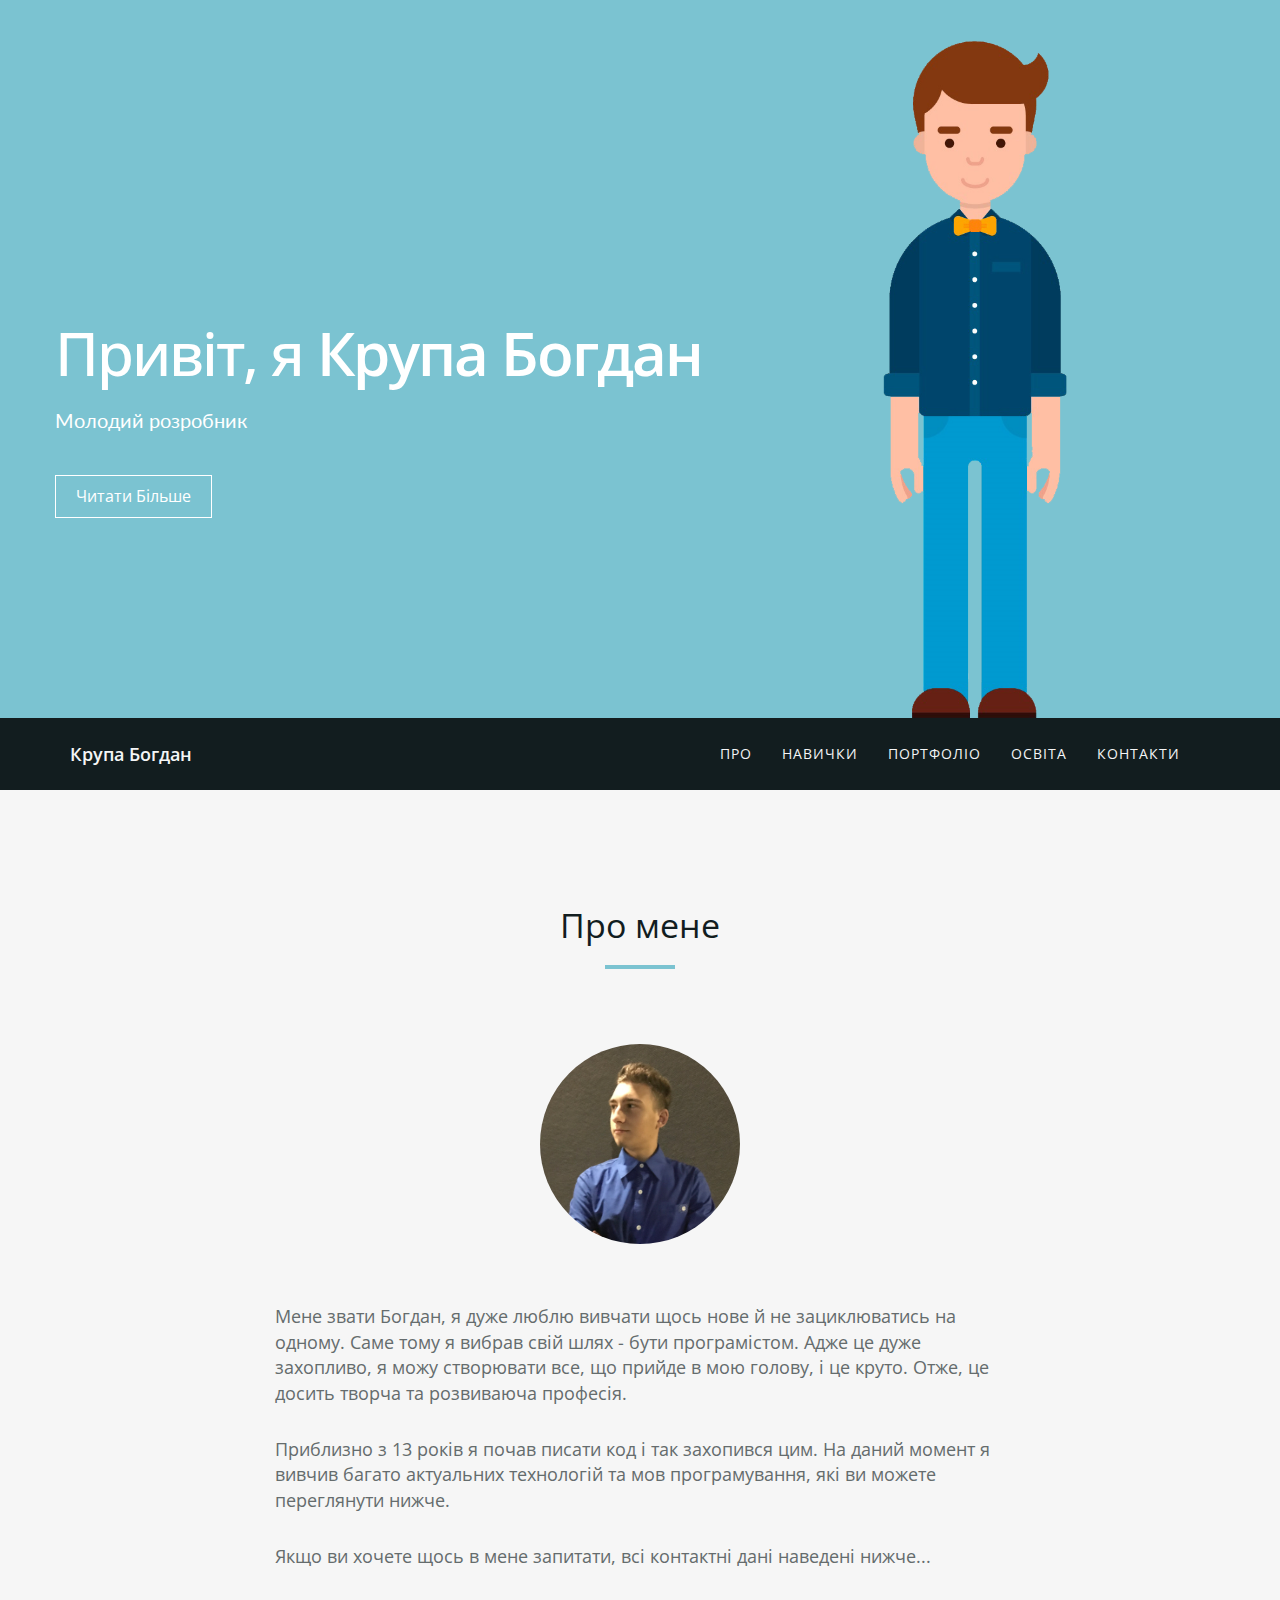
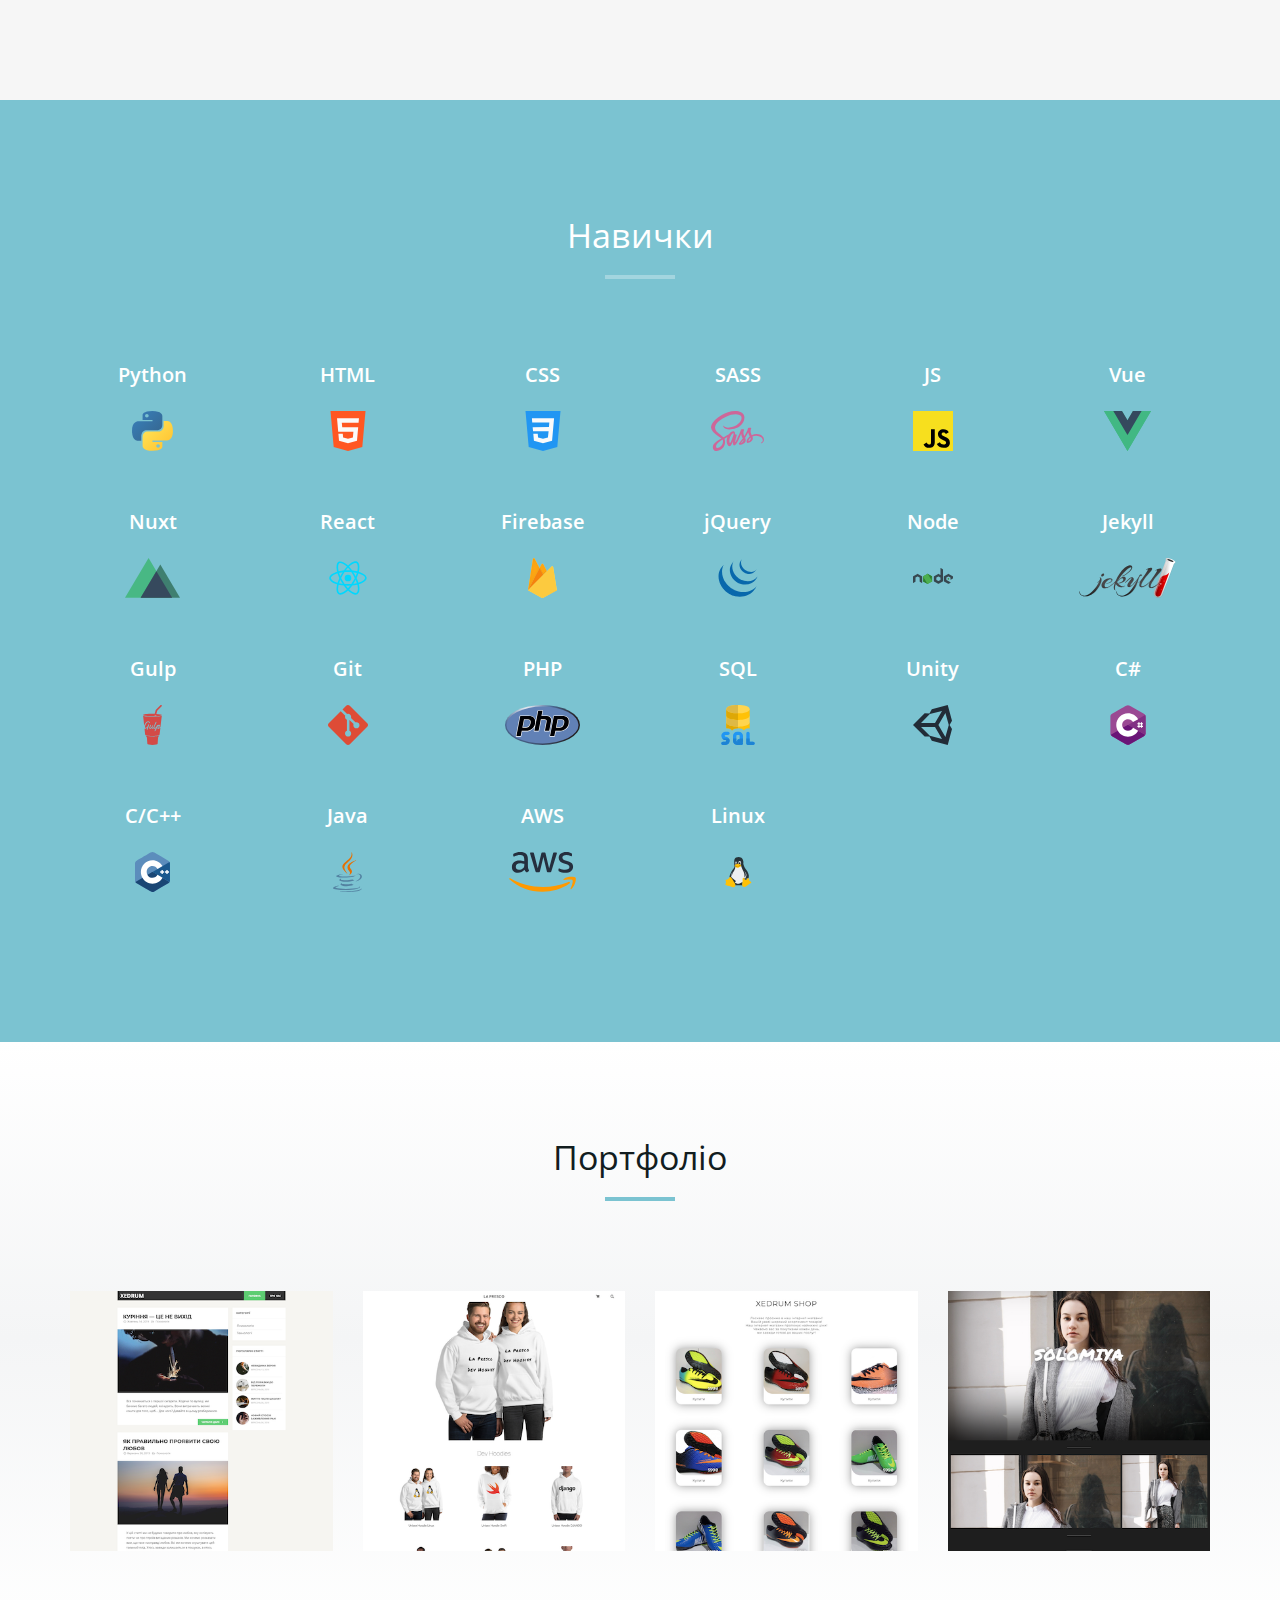
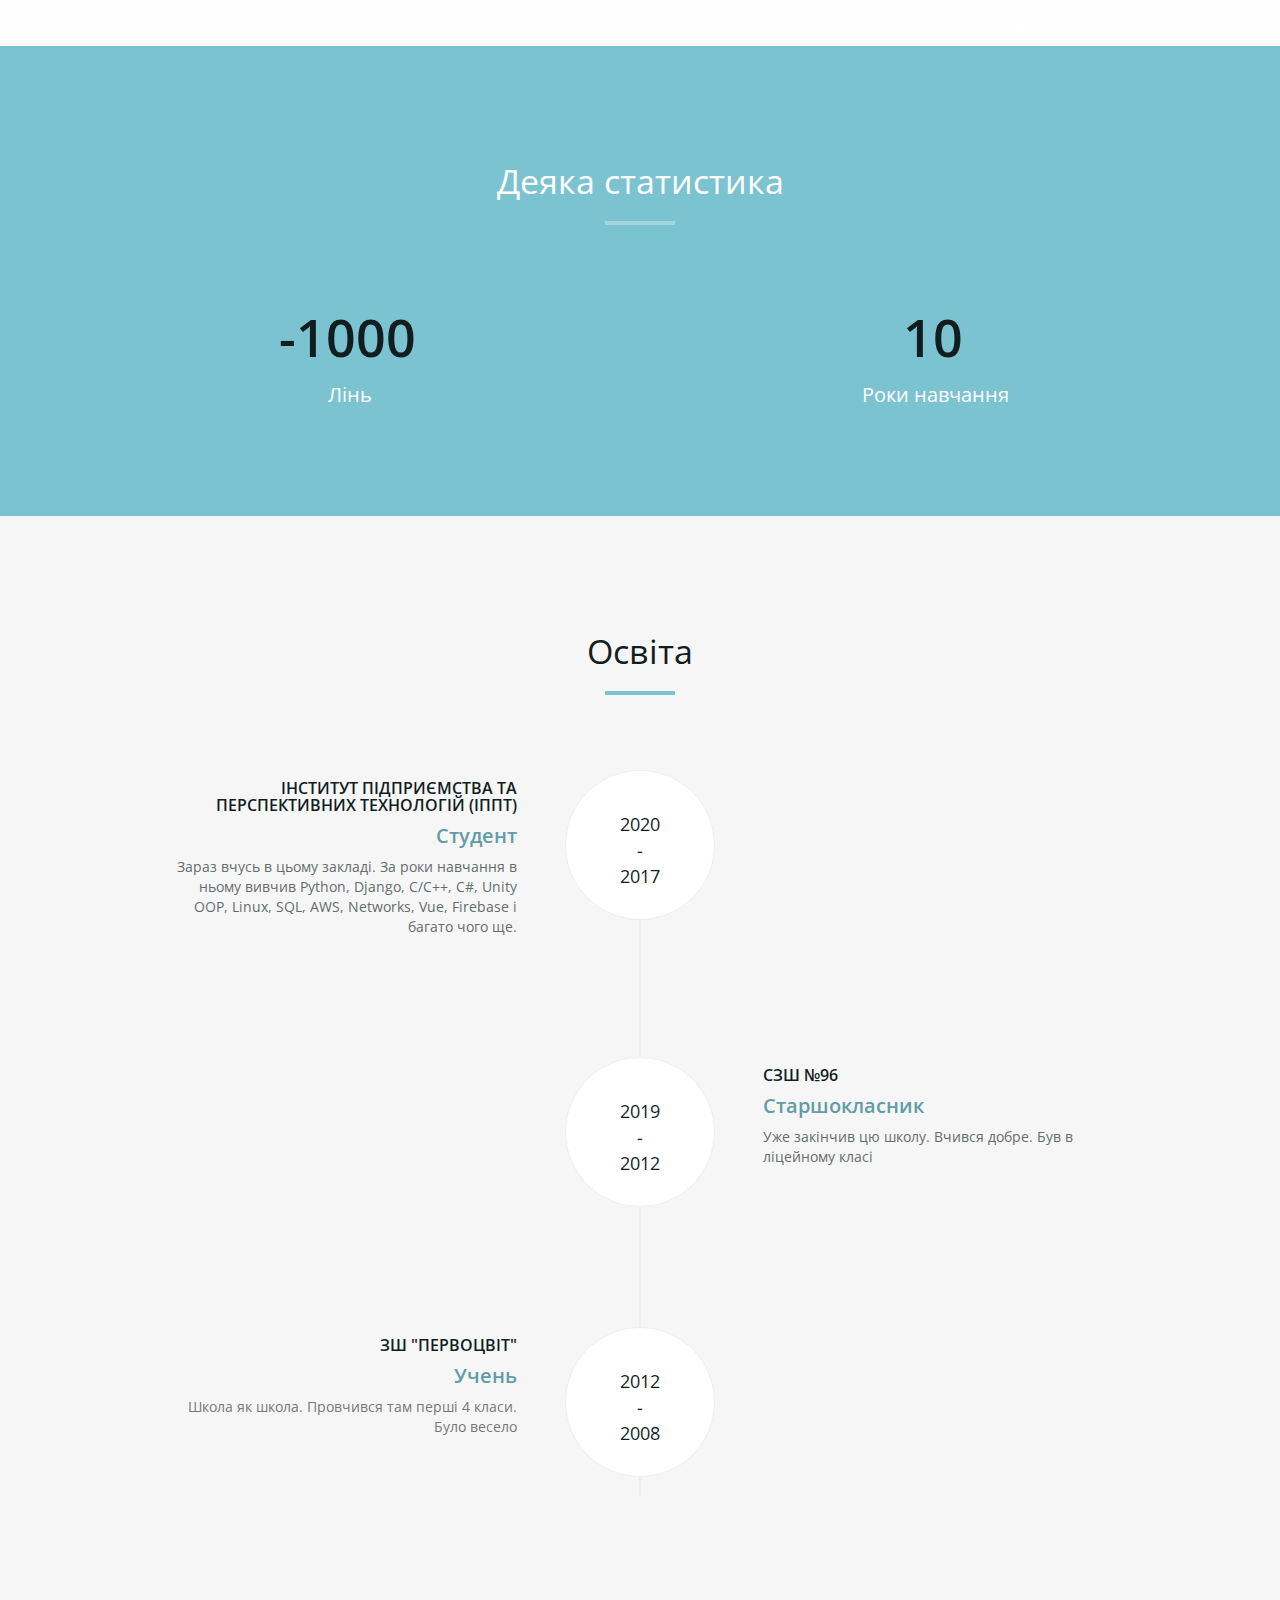
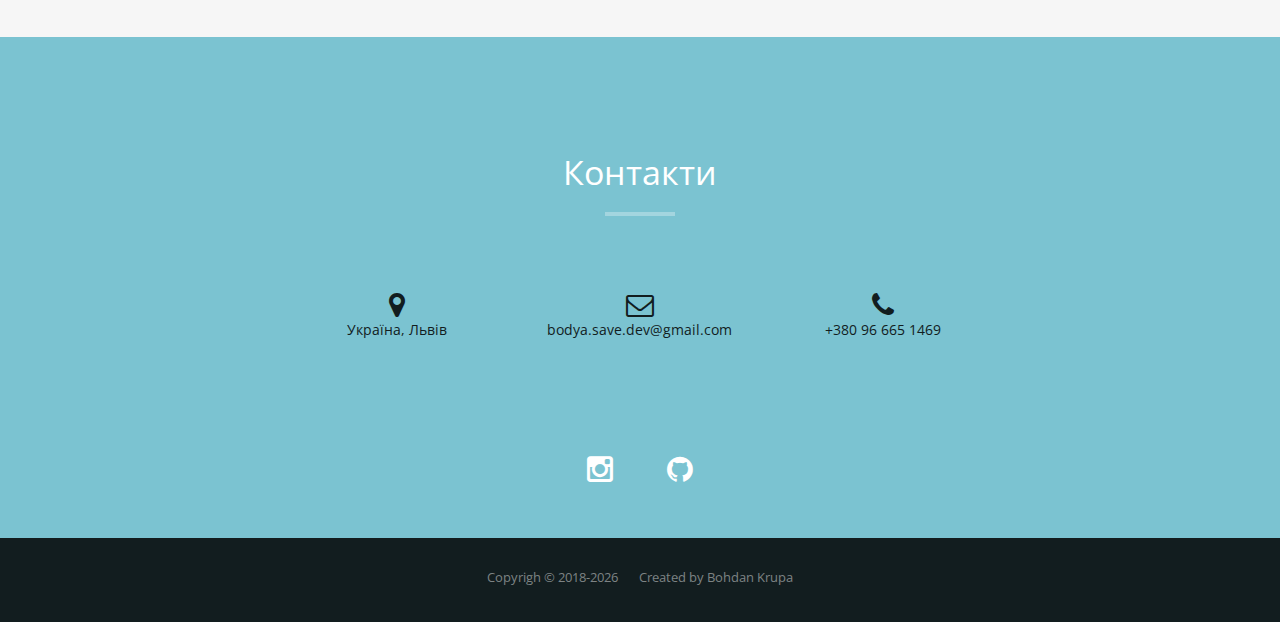
<file: index.html>
<!DOCTYPE html>
<html lang="ua">
<head>
<meta charset="utf-8">
<meta name="viewport" content="width=device-width, initial-scale=1, user-scalable=no">
<title>Крупа Богдан - Молодий розробник</title>
<meta name="description" content="Мене звати Богдан, я дуже люблю вивчати щось нове й не зациклюватись на одному. Саме тому я вибрав свій шлях - бути програмістом. Адже це дуже захопливо, я можу створити усе, що прийде в мою голову, і це круто. Отже це досить творча та розвиваюча професія.">
<meta name="author" content="Крупа Богдан">

<link rel="shortcut icon" href="/favicon.ico" type="image/x-icon">
<link rel="apple-touch-icon" sizes="180x180" href="/apple-touch-icon.png">

<meta name="theme-color" content="#7BC3D1" />
<meta name="msapplication-navbutton-color" content="#7BC3D1" />
<meta name="apple-mobile-web-app-status-bar-style" content="#7BC3D1" />

<!-- Bootstrap -->
<link rel="stylesheet" href="/assets/css/bootstrap.min.css">
<link rel="stylesheet" href="/assets/fonts/font-awesome/css/font-awesome.min.css">

<!-- Stylesheet -->
<link rel="stylesheet" href="/assets/css/style.css">
<link href='https://fonts.googleapis.com/css?family=Lato:400,700,900,300' rel='stylesheet' type='text/css'>
<link href='https://fonts.googleapis.com/css?family=Open+Sans:400,700,800,600,300' rel='stylesheet' type='text/css'>

<!-- Global site tag (gtag.js) - Google Analytics -->
<script async src="https://www.googletagmanager.com/gtag/js?id=UA-122318576-1"></script>
<script>
  window.dataLayer = window.dataLayer || [];
  function gtag(){dataLayer.push(arguments);}
  gtag('js', new Date());

  gtag('config', 'UA-122318576-1');
</script>
</head>
<body id="page-top" data-spy="scroll" data-target=".navbar-fixed-top">

<!-- Header -->
<header id="header">
  <div class="intro">
    <div class="container">
      <div class="row">
        <div class="intro-text">
          <h1>Привіт, я <span class="name">Крупа Богдан</span></h1>
          <p>Молодий розробник</p>
          <a href="#about" class="btn btn-default btn-lg page-scroll">Читати Більше</a>
        </div>
      </div>
    </div>
  </div>
</header>

<!-- Navigation -->
<div id="nav">
  <nav class="navbar navbar-custom">
    <div class="container">
      <div class="navbar-header">
        <button type="button" class="navbar-toggle" data-toggle="collapse" data-target=".navbar-main-collapse">
          <i class="fa fa-bars"></i>
        </button>
        <a class="navbar-brand page-scroll" href="#page-top">Крупа Богдан</a>
      </div>
      
      <!-- Collect the nav links, forms, and other content for toggling -->
      <div class="collapse navbar-collapse navbar-right navbar-main-collapse">
        <ul class="nav navbar-nav">
          <!-- Hidden li included to remove active class from about link when scrolled up past about section -->
          <li class="hidden"><a href="#page-top"></a></li>
          <li><a class="page-scroll" href="#about">Про</a></li>
          <li><a class="page-scroll" href="#skills">Навички</a></li>
          <li><a class="page-scroll" href="#portfolio">Портфоліо</a></li>
          <li><a class="page-scroll" href="#resume">Освіта</a></li>
          <li><a class="page-scroll" href="#contact">Контакти</a></li>
        </ul>
      </div>
    </div>
  </nav>
</div>

<!-- About Section -->
<div id="about">
  <div class="container">
    <div class="section-title text-center center">
      <h2>Про мене</h2>
      <hr>
    </div>
    <div class="row">
      <div class="col-md-12 text-center">
        <img src="/assets/img/about.jpg" class="img-responsive">
      </div>
      <div class="col-md-8 col-md-offset-2">
        <div class="about-text">
          <p>Мене звати Богдан, я дуже люблю вивчати щось нове й не зациклюватись на одному. Саме тому я вибрав свій шлях - бути програмістом. Адже це дуже захопливо, я можу створювати все, що прийде в мою голову, і це круто. Отже, це досить творча та розвиваюча професія.</p>
          <p>Приблизно з 13 років я почав писати код і так захопився цим. На даний момент я вивчив багато актуальних технологій та мов програмування, які ви можете переглянути нижче.</p>
          <p>Якщо ви хочете щось в мене запитати, всі контактні дані наведені нижче...</p>
        </div>
      </div>
    </div>
  </div>
</div>

<!-- Skills Section -->
<div id="skills" class="text-center">
  <div class="container">
    <div class="section-title center">
      <h2>Навички</h2>
      <hr />
    </div>
    <div class="row">
      <div v-for="skill in skills" class="col-md-2 col-sm-3 col-xs-6 skill">
        <h4>Python</h4>
        <img src="/assets/img/icons/python.svg" alt="Python">
      </div>

      <div v-for="skill in skills" class="col-md-2 col-sm-3 col-xs-6 skill">
        <h4>HTML</h4>
        <img src="/assets/img/icons/html.svg" alt="HTML">
      </div>

      <div v-for="skill in skills" class="col-md-2 col-sm-3 col-xs-6 skill">
        <h4>CSS</h4>
        <img src="/assets/img/icons/css.svg" alt="CSS">
      </div>

      <div v-for="skill in skills" class="col-md-2 col-sm-3 col-xs-6 skill">
        <h4>SASS</h4>
        <img src="/assets/img/icons/sass.svg" alt="SASS">
      </div>

      <div v-for="skill in skills" class="col-md-2 col-sm-3 col-xs-6 skill">
        <h4>JS</h4>
        <img src="/assets/img/icons/javascript.svg" alt="JavaScript">
      </div>

      <div v-for="skill in skills" class="col-md-2 col-sm-3 col-xs-6 skill">
        <h4>Vue</h4>
        <img src="/assets/img/icons/vue.svg" alt="Vue">
      </div>

      <div v-for="skill in skills" class="col-md-2 col-sm-3 col-xs-6 skill">
        <h4>Nuxt</h4>
        <img src="/assets/img/icons/nuxt.svg" alt="Nuxt">
      </div>

      <div v-for="skill in skills" class="col-md-2 col-sm-3 col-xs-6 skill">
        <h4>React</h4>
        <img src="/assets/img/icons/react.svg" alt="React">
      </div>

      <div v-for="skill in skills" class="col-md-2 col-sm-3 col-xs-6 skill">
        <h4>Firebase</h4>
        <img src="/assets/img/icons/firebase.svg" alt="Firebase">
      </div>

      <div v-for="skill in skills" class="col-md-2 col-sm-3 col-xs-6 skill">
        <h4>jQuery</h4>
        <img src="/assets/img/icons/jquery.svg" alt="jQuery">
      </div>

      <div v-for="skill in skills" class="col-md-2 col-sm-3 col-xs-6 skill">
        <h4>Node</h4>
        <img src="/assets/img/icons/node.svg" alt="Node">
      </div>

      <div v-for="skill in skills" class="col-md-2 col-sm-3 col-xs-6 skill">
        <h4>Jekyll</h4>
        <img src="/assets/img/icons/jekyll.svg" alt="Jekyll">
      </div>

      <div v-for="skill in skills" class="col-md-2 col-sm-3 col-xs-6 skill">
        <h4>Gulp</h4>
        <img src="/assets/img/icons/gulp.svg" alt="Gulp">
      </div>

      <div v-for="skill in skills" class="col-md-2 col-sm-3 col-xs-6 skill">
        <h4>Git</h4>
        <img src="/assets/img/icons/git.svg" alt="Git">
      </div>

      <div v-for="skill in skills" class="col-md-2 col-sm-3 col-xs-6 skill">
        <h4>PHP</h4>
        <img src="/assets/img/icons/php.svg" alt="PHP">
      </div>

      <div v-for="skill in skills" class="col-md-2 col-sm-3 col-xs-6 skill">
        <h4>SQL</h4>
        <img src="/assets/img/icons/sql.svg" alt="SQL">
      </div>

      <div v-for="skill in skills" class="col-md-2 col-sm-3 col-xs-6 skill">
        <h4>Unity</h4>
        <img src="/assets/img/icons/unity.svg" alt="Unity">
      </div>

      <div v-for="skill in skills" class="col-md-2 col-sm-3 col-xs-6 skill">
        <h4>C#</h4>
        <img src="/assets/img/icons/cs.svg" alt="C#">
      </div>

      <div v-for="skill in skills" class="col-md-2 col-sm-3 col-xs-6 skill">
        <h4>C/C++</h4>
        <img src="/assets/img/icons/c++.svg" alt="C/C++">
      </div>

      <div v-for="skill in skills" class="col-md-2 col-sm-3 col-xs-6 skill">
        <h4>Java</h4>
        <img src="/assets/img/icons/java.svg" alt="Java">
      </div>

      <div v-for="skill in skills" class="col-md-2 col-sm-3 col-xs-6 skill">
        <h4>AWS</h4>
        <img src="/assets/img/icons/aws.svg" alt="AWS">
      </div>

      <div v-for="skill in skills" class="col-md-2 col-sm-3 col-xs-6 skill">
        <h4>Linux</h4>
        <img src="/assets/img/icons/linux.svg" alt="Linux">
      </div>
    </div>
  </div>
</div>

<!-- Portfolio Section -->
<div id="portfolio">
  <div class="container">
    <div class="section-title text-center center">
      <h2>Портфоліо</h2>
      <hr>
    </div>
    <div class="row">
      <div class="portfolio-items">
        <a href="//xedrum.com">
          <div class="col-sm-6 col-md-3 col-lg-3">
            <div class="portfolio-item">
              <div class="hover-bg">
                <div class="hover-text">
                  <h4>Xedrum</h4>
                  <small>Web Development</small>
                </div>
                <img src="/assets/img/portfolio/xedrum.png" class="img-responsive" alt="Xedrum">
              </div>
            </div>
          </div>
        </a>

        <a href="//lapresco.com">
          <div class="col-sm-6 col-md-3 col-lg-3">
            <div class="portfolio-item">
              <div class="hover-bg">
                <div class="hover-text">
                  <h4>La Presco</h4>
                  <small>Web Development</small>
                </div>
                <img src="/assets/img/portfolio/lapresco.png" class="img-responsive" alt="La Presco">
              </div>
            </div>
          </div>
        </a>

        <a href="//bohdan-krupa.github.io/xedrum-shop">
          <div class="col-sm-6 col-md-3 col-lg-3">
            <div class="portfolio-item">
              <div class="hover-bg">
                <div class="hover-text">
                  <h4>Xedrum Shop</h4>
                  <small>Web Development</small>
                </div>
                <img src="/assets/img/portfolio/xedrum-shop.png" class="img-responsive" alt="Xedrum Shop">
              </div>
            </div>
          </div>
        </a>

        <a href="//solomiyamarkiv.github.io">
          <div class="col-sm-6 col-md-3 col-lg-3">
            <div class="portfolio-item">
              <div class="hover-bg">
                <div class="hover-text">
                  <h4>Photo Lib</h4>
                  <small>Web Development</small>
                </div>
                <img src="/assets/img/portfolio/photo-lib.png" class="img-responsive" alt="Photo Lib">
              </div>
            </div>
          </div>
        </a>
      </div>
    </div>
  </div>
</div>

<!-- Achievements Section -->
<div id="achievements" class="text-center">
  <div class="container">
    <div class="section-title center">
      <h2>Деяка статистика</h2>
      <hr>
    </div>
    <div class="row">
      <div class="col-md-6 col-sm-6 wow fadeInDown" data-wow-delay="300ms">
        <div class="achievement-box">
          <span class="count">-1000</span>
          <h4>Лінь</h4>
        </div>
      </div>

      <div class="col-md-6 col-sm-6 wow fadeInDown" data-wow-delay="300ms">
        <div class="achievement-box">
          <span class="count" id="years-of-studing"></span>
          <h4>Роки навчання</h4>
        </div>
      </div>
    </div>
  </div>
</div>

<!-- Resume Section -->
<div id="resume" class="text-center">
  <div class="container">
    <div class="section-title center">
      <h2>Освіта</h2>
      <hr>
    </div>
    <div class="row">
      <div class="col-lg-12">
        <ul class="timeline">
          
          <!-- Education Section-->
          <li>
            <div class="timeline-image">
              <h4>2020<br />-<br />2017</h4>
            </div>
            <div class="timeline-panel">
              <div class="timeline-heading">
                <h4>Інститут підприємства та перспективних технологій (ІППТ)</h4>
                <h4 class="subheading">Студент</h4>
              </div>
              <div class="timeline-body">
                <p>Зараз вчусь в цьому закладі. За роки навчання в ньому вивчив Python, Django, С/С++, C#, Unity OOP, Linux, SQL, AWS, Networks, Vue, Firebase і багато чого ще.</p>
              </div>
            </div>
          </li>
          <li class="timeline-inverted">
            <div class="timeline-image">
              <h4>2019<br />-<br />2012</h4>
            </div>
            <div class="timeline-panel">
              <div class="timeline-heading">
                <h4>СЗШ №96</h4>
                <h4 class="subheading">Старшокласник</h4>
              </div>
              <div class="timeline-body">
                <p>Уже закінчив цю школу. Вчився добре. Був в ліцейному класі</p>
              </div>
            </div>
          </li>
          <li>
            <div class="timeline-image">
              <h4>2012<br />-<br />2008</h4>
            </div>
            <div class="timeline-panel">
              <div class="timeline-heading">
                <h4>ЗШ "Первоцвіт"</h4>
                <h4 class="subheading">Учень</h4>
              </div>
              <div class="timeline-body">
                <p class="text-muted">Школа як школа. Провчився там перші 4 класи. Було весело</p>
              </div>
            </div>
          </li>
        </ul>
      </div>
    </div>
  </div>
</div>

<!-- Contact Section -->
<div id="contact" class="text-center">
  <div class="container">
    <div class="section-title center">
      <h2>Контакти</h2>
      <hr>
    </div>
    <div class="col-md-8 col-md-offset-2">
      <div class="col-md-4">
        <i class="fa fa-map-marker fa-2x"></i>
        <p>Україна, Львів</p>
        <br/ ><br/ >
      </div>
      <div class="col-md-4">
        <i class="fa fa-envelope-o fa-2x"></i>
        <p>bodya.save.dev@gmail.com</p>
        <br/ ><br/ >
      </div>
      <div class="col-md-4">
        <i class="fa fa-phone fa-2x"></i>
        <p>+380 96 665 1469</p>
        <br/ ><br/ >
      </div>
      <div class="clearfix"></div>
    </div>

    <div class="scrollbar" id="style-1">
            <div class="force-overflow"></div>
        </div> 

    <div class="col-md-8 col-md-offset-2">
      <div class="social">
        <ul>
          <li><a href="https://www.instagram.com/bodya_save_dev" target="_blank"><i class="fa fa-instagram"></i></a></li>
          <li><a href="https://github.com/bohdan-krupa" target="_blank"><i class="fa fa-github"></i></a></li>
        </ul>
      </div>
    </div>
  </div>
</div>
<div id="footer">
  <div class="container text-center">
    <div class="fnav">
      <p>Copyrigh &copy; 2018-<script>document.write(new Date().getFullYear())</script>&ensp;&ensp;&ensp;Created by Bohdan Krupa</p>
    </div>
  </div>
</div>


<script src="/assets/js/jquery.1.11.1.js"></script>
<!-- For live numbers -->
<script src="/assets/js/jquery.counterup.js"></script>
<script src="/assets/js/waypoints.js"></script>
<!-- Main -->
<script src="/assets/js/main.js"></script>
</body>
</html>
</file>
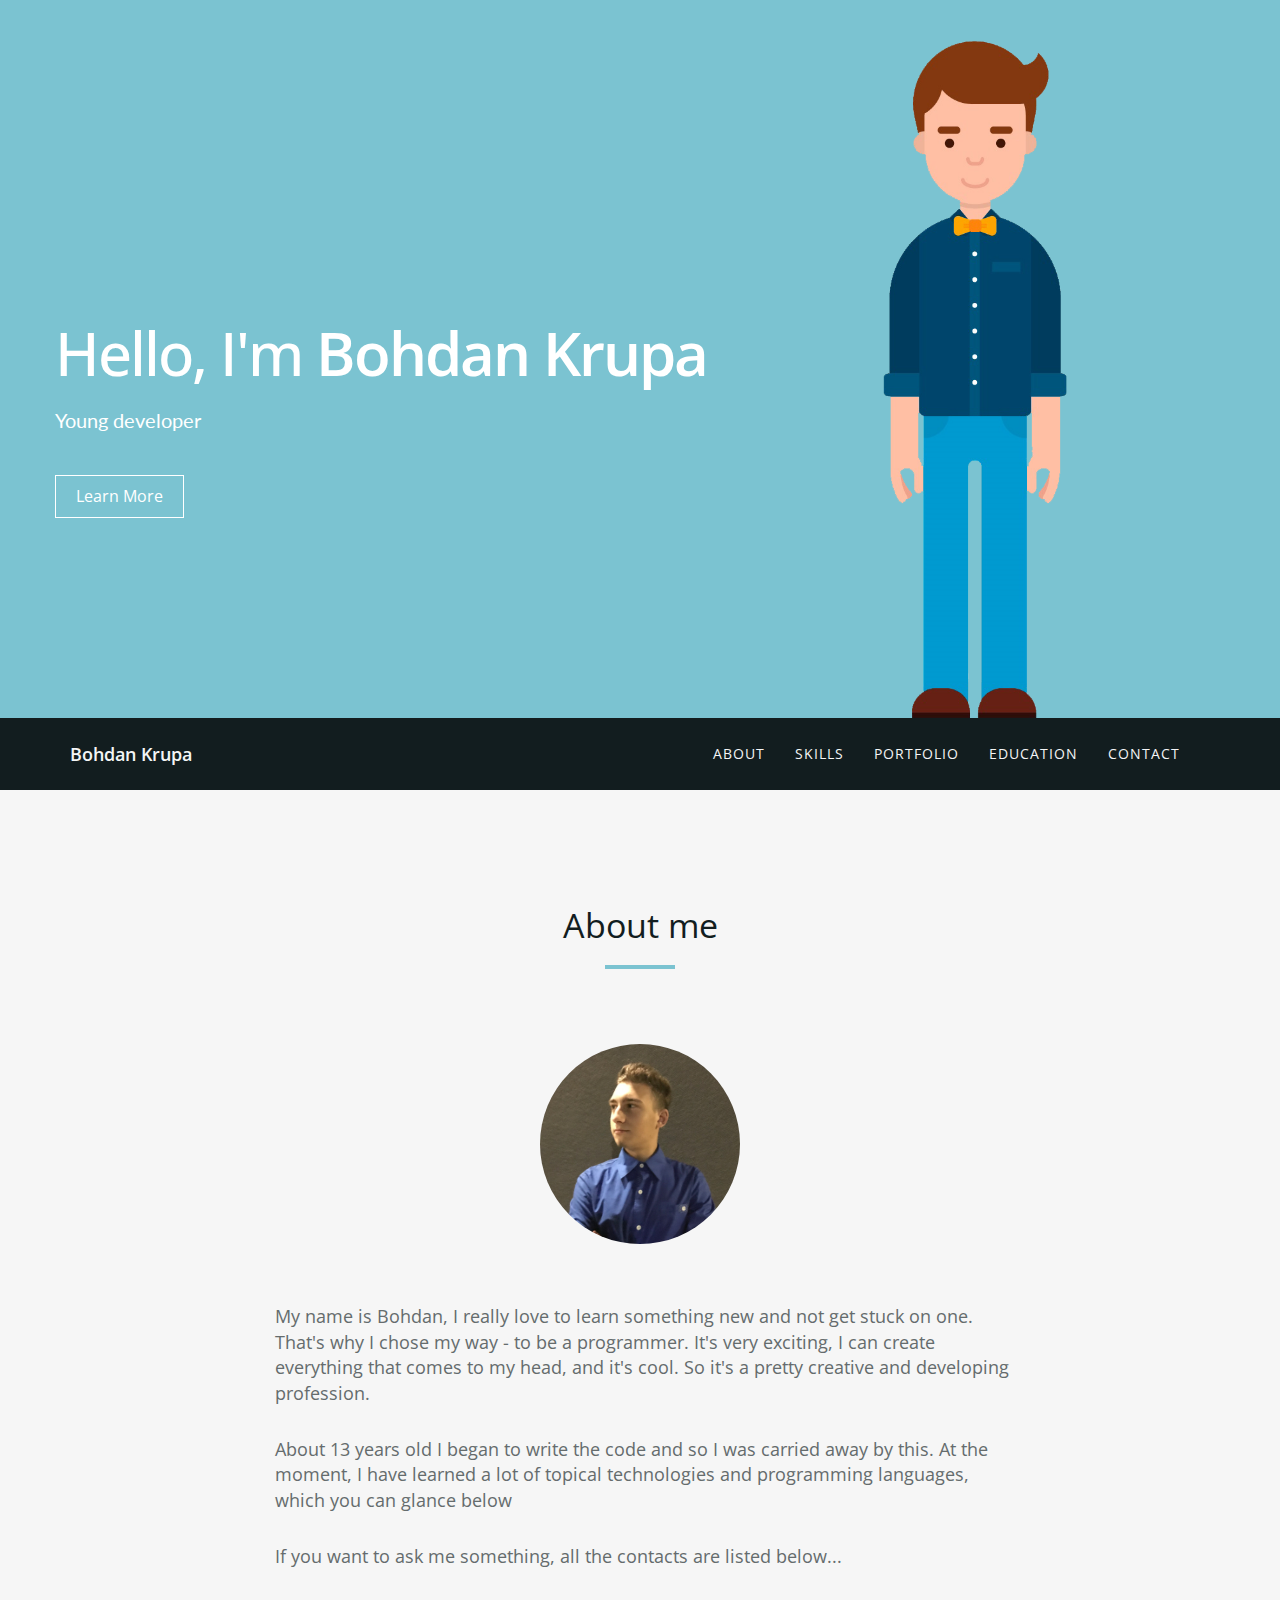
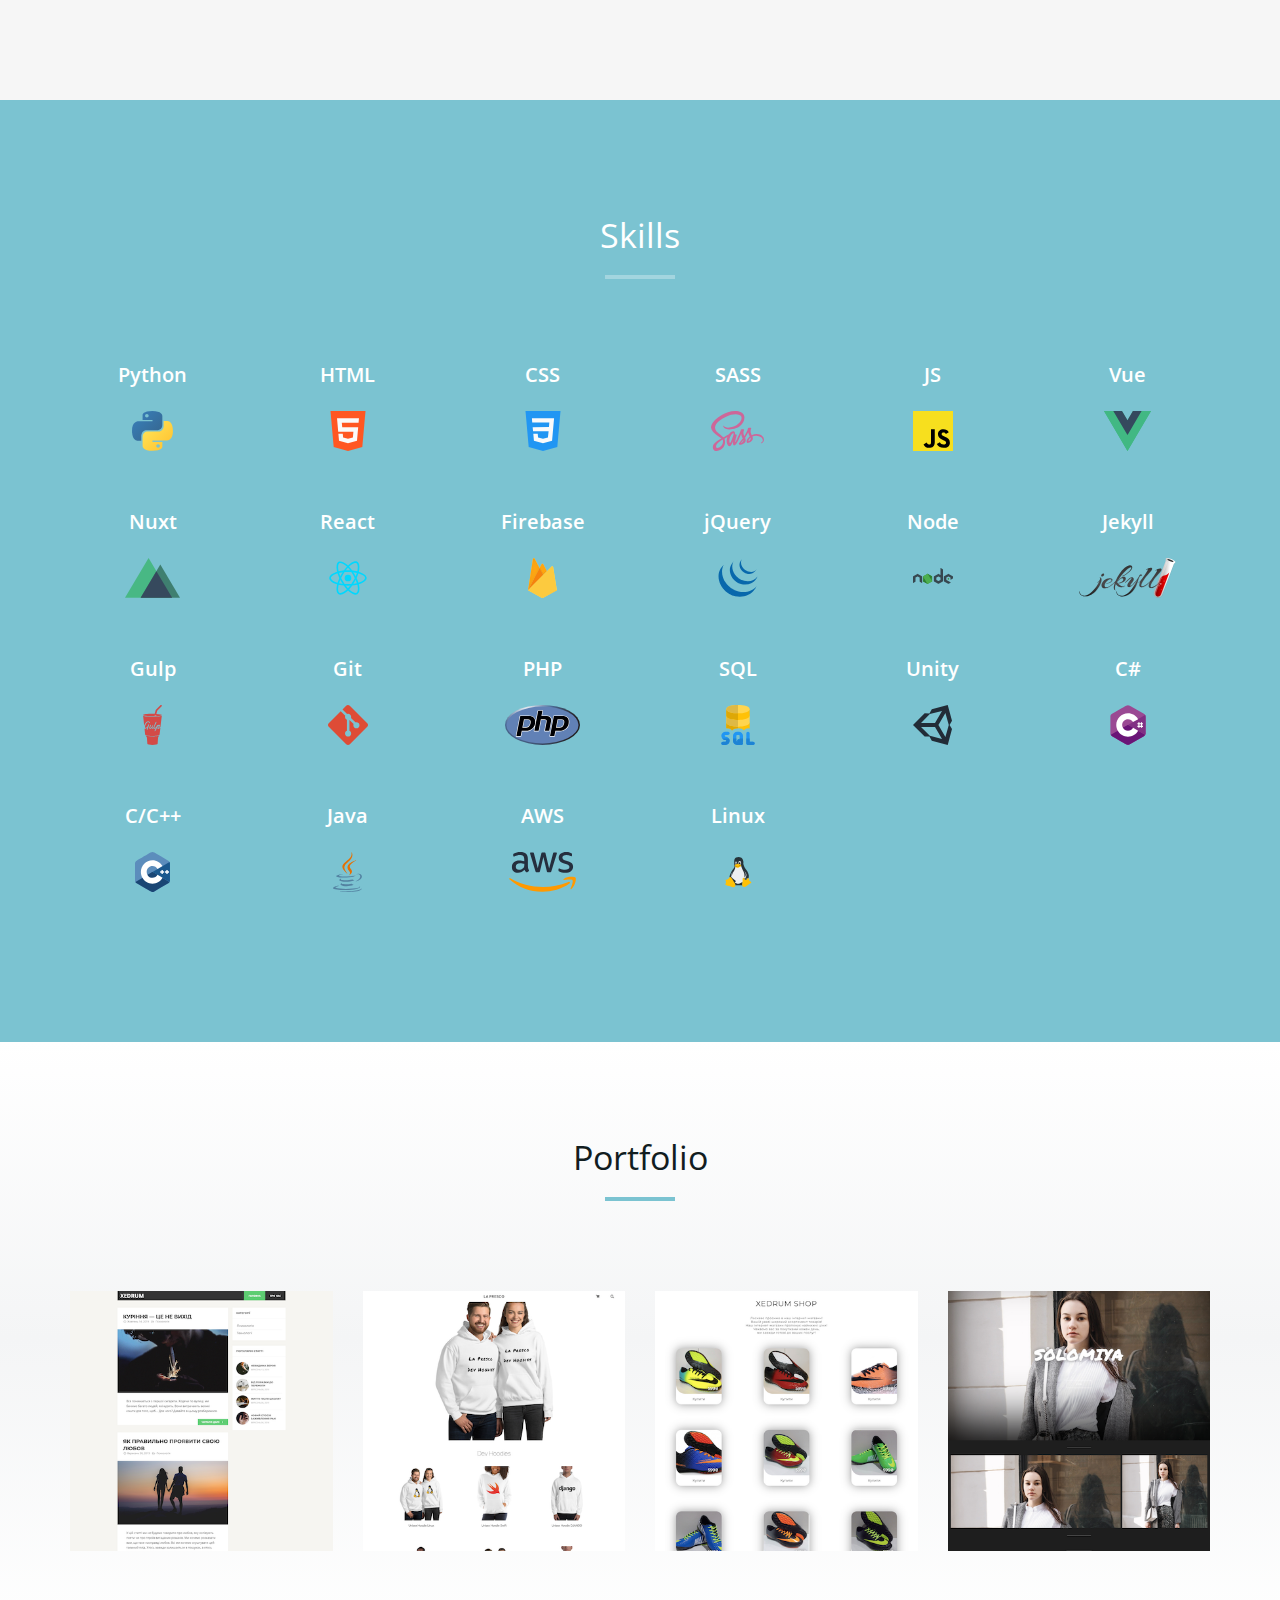
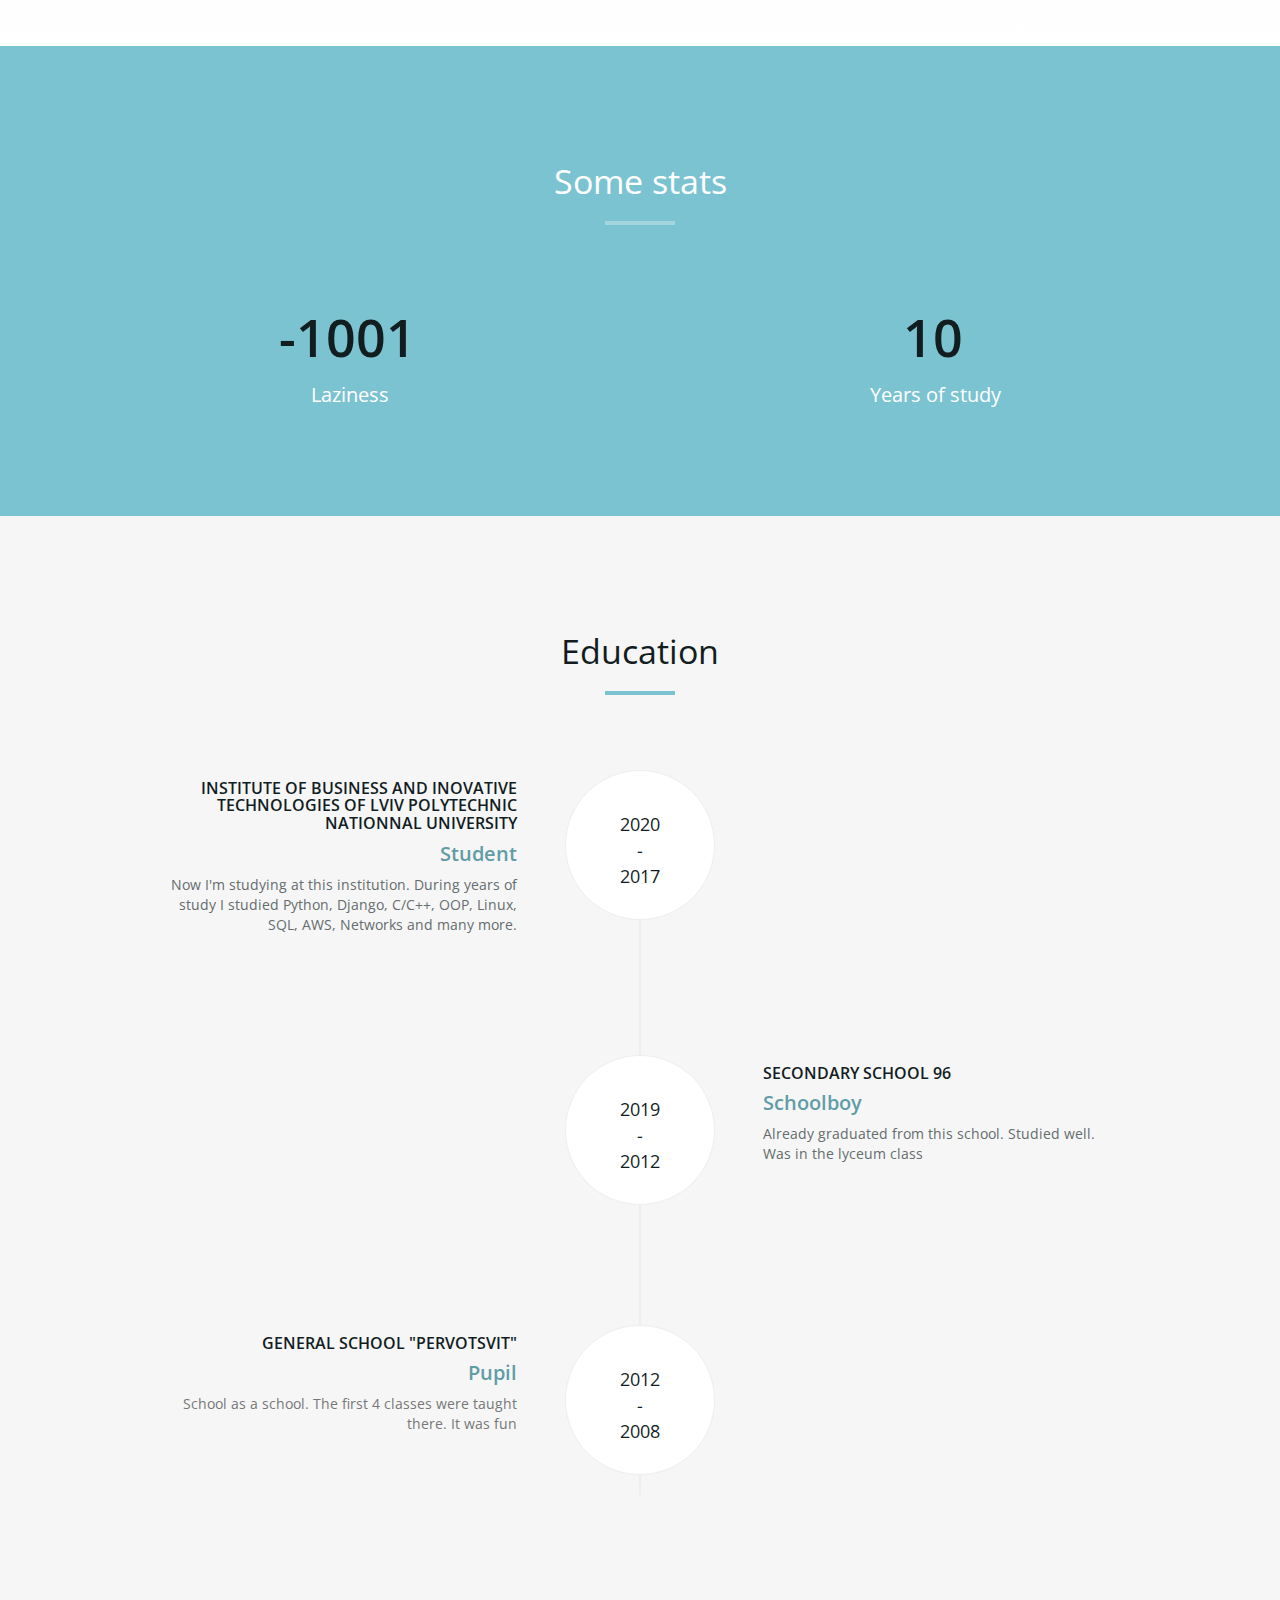
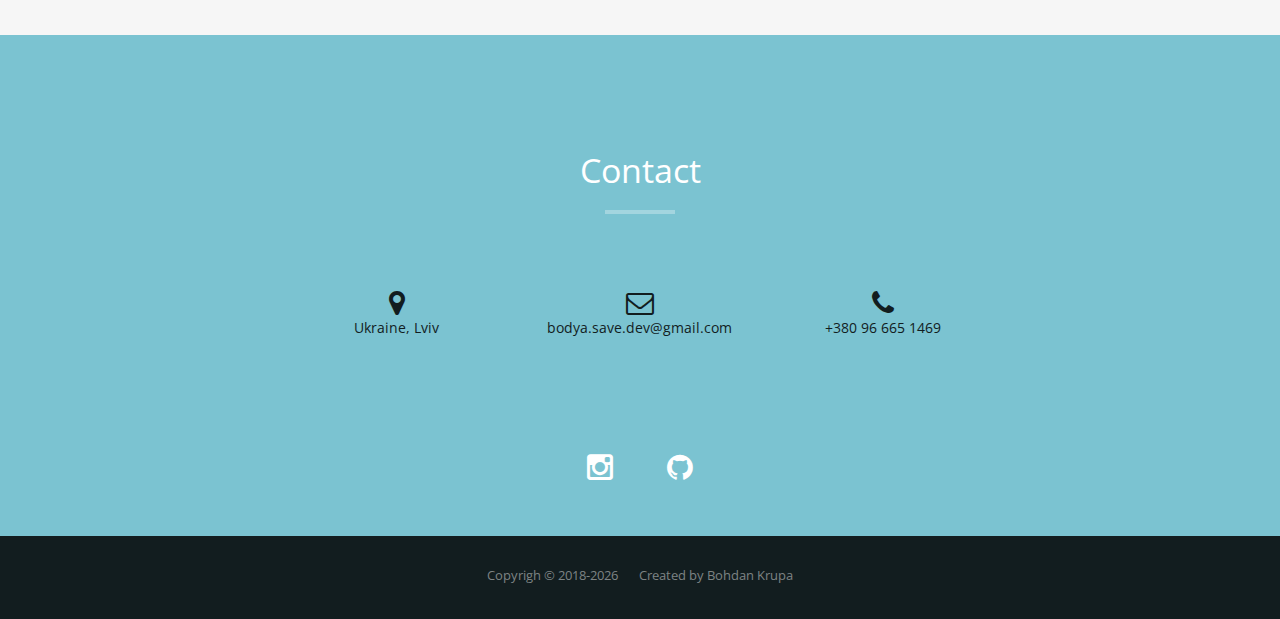
<file: en/index.html>
<!DOCTYPE html>
<html lang="en">
<head>
<meta charset="utf-8">
<meta name="viewport" content="width=device-width, initial-scale=1, user-scalable=no">
<title>Bohdan Krupa - Young developer</title>
<meta name="description" content="My name is Bohdan, I really love to learn something new and not get stuck on one. That's why I chose my way - to be a programmer. It's very exciting, I can create everything that comes to my head, and it's cool. So it's a pretty creative and developing profession.">
<meta name="author" content="Bohdan Krupa">

<link rel="shortcut icon" href="/favicon.ico" type="image/x-icon">
<link rel="apple-touch-icon" sizes="180x180" href="/apple-touch-icon.png">

<meta name="theme-color" content="#7BC3D1" />
<meta name="msapplication-navbutton-color" content="#7BC3D1" />
<meta name="apple-mobile-web-app-status-bar-style" content="#7BC3D1" />

<!-- Bootstrap -->
<link rel="stylesheet" href="/assets/css/bootstrap.min.css">
<link rel="stylesheet" href="/assets/fonts/font-awesome/css/font-awesome.min.css">

<!-- Stylesheet -->
<link rel="stylesheet" href="/assets/css/style.css">
<link href='https://fonts.googleapis.com/css?family=Lato:400,700,900,300' rel='stylesheet' type='text/css'>
<link href='https://fonts.googleapis.com/css?family=Open+Sans:400,700,800,600,300' rel='stylesheet' type='text/css'>

<!-- Global site tag (gtag.js) - Google Analytics -->
<script async src="https://www.googletagmanager.com/gtag/js?id=UA-122318576-1"></script>
<script>
  window.dataLayer = window.dataLayer || [];
  function gtag(){dataLayer.push(arguments);}
  gtag('js', new Date());

  gtag('config', 'UA-122318576-1');
</script>
</head>
<body id="page-top" data-spy="scroll" data-target=".navbar-fixed-top">

<!-- Header -->
<header id="header">
  <div class="intro">
    <div class="container">
      <div class="row">
        <div class="intro-text">
          <h1>Hello, I'm <span class="name">Bohdan Krupa</span></h1>
          <p>Young developer</p>
          <a href="#about" class="btn btn-default btn-lg page-scroll">Learn More</a>
        </div>
      </div>
    </div>
  </div>
</header>

<!-- Navigation -->
<div id="nav">
  <nav class="navbar navbar-custom">
    <div class="container">
      <div class="navbar-header">
        <button type="button" class="navbar-toggle" data-toggle="collapse" data-target=".navbar-main-collapse">
          <i class="fa fa-bars"></i>
        </button>
        <a class="navbar-brand page-scroll" href="#page-top">Bohdan Krupa</a>
      </div>

      <!-- Collect the nav links, forms, and other content for toggling -->
      <div class="collapse navbar-collapse navbar-right navbar-main-collapse">
        <ul class="nav navbar-nav">
          <!-- Hidden li included to remove active class from about link when scrolled up past about section -->
          <li class="hidden"><a href="#page-top"></a></li>
          <li><a class="page-scroll" href="#about">About</a></li>
          <li><a class="page-scroll" href="#skills">Skills</a></li>
          <li><a class="page-scroll" href="#portfolio">Portfolio</a></li>
          <li><a class="page-scroll" href="#resume">Education</a></li>
          <li><a class="page-scroll" href="#contact">Contact</a></li>
        </ul>
      </div>
    </div>
  </nav>
</div>

<!-- About Section -->
<div id="about">
  <div class="container">
    <div class="section-title text-center center">
      <h2>About me</h2>
      <hr>
    </div>
    <div class="row">
      <div class="col-md-12 text-center">
        <img src="/assets/img/about.jpg" class="img-responsive">
      </div>
      <div class="col-md-8 col-md-offset-2">
        <div class="about-text">
          <p>My name is Bohdan, I really love to learn something new and not get stuck on one. That's why I chose my way - to be a programmer. It's very exciting, I can create everything that comes to my head, and it's cool. So it's a pretty creative and developing profession.</p>
          <p>About 13 years old I began to write the code and so I was carried away by this. At the moment, I have learned a lot of topical technologies and programming languages, which you can glance below</p>
          <p>If you want to ask me something, all the contacts are listed below...</p>
        </div>
      </div>
    </div>
  </div>
</div>

<!-- Skills Section -->
<div id="skills" class="text-center">
  <div class="container">
    <div class="section-title center">
      <h2>Skills</h2>
      <hr />
    </div>
    <div class="row">
      <div v-for="skill in skills" class="col-md-2 col-sm-3 col-xs-6 skill">
        <h4>Python</h4>
        <img src="/assets/img/icons/python.svg" alt="Python">
      </div>

      <div v-for="skill in skills" class="col-md-2 col-sm-3 col-xs-6 skill">
        <h4>HTML</h4>
        <img src="/assets/img/icons/html.svg" alt="HTML">
      </div>

      <div v-for="skill in skills" class="col-md-2 col-sm-3 col-xs-6 skill">
        <h4>CSS</h4>
        <img src="/assets/img/icons/css.svg" alt="CSS">
      </div>

      <div v-for="skill in skills" class="col-md-2 col-sm-3 col-xs-6 skill">
        <h4>SASS</h4>
        <img src="/assets/img/icons/sass.svg" alt="SASS">
      </div>

      <div v-for="skill in skills" class="col-md-2 col-sm-3 col-xs-6 skill">
        <h4>JS</h4>
        <img src="/assets/img/icons/javascript.svg" alt="JavaScript">
      </div>

      <div v-for="skill in skills" class="col-md-2 col-sm-3 col-xs-6 skill">
        <h4>Vue</h4>
        <img src="/assets/img/icons/vue.svg" alt="Vue">
      </div>

      <div v-for="skill in skills" class="col-md-2 col-sm-3 col-xs-6 skill">
        <h4>Nuxt</h4>
        <img src="/assets/img/icons/nuxt.svg" alt="Nuxt">
      </div>

      <div v-for="skill in skills" class="col-md-2 col-sm-3 col-xs-6 skill">
        <h4>React</h4>
        <img src="/assets/img/icons/react.svg" alt="React">
      </div>

      <div v-for="skill in skills" class="col-md-2 col-sm-3 col-xs-6 skill">
        <h4>Firebase</h4>
        <img src="/assets/img/icons/firebase.svg" alt="Firebase">
      </div>

      <div v-for="skill in skills" class="col-md-2 col-sm-3 col-xs-6 skill">
        <h4>jQuery</h4>
        <img src="/assets/img/icons/jquery.svg" alt="jQuery">
      </div>

      <div v-for="skill in skills" class="col-md-2 col-sm-3 col-xs-6 skill">
        <h4>Node</h4>
        <img src="/assets/img/icons/node.svg" alt="Node">
      </div>

      <div v-for="skill in skills" class="col-md-2 col-sm-3 col-xs-6 skill">
        <h4>Jekyll</h4>
        <img src="/assets/img/icons/jekyll.svg" alt="Jekyll">
      </div>

      <div v-for="skill in skills" class="col-md-2 col-sm-3 col-xs-6 skill">
        <h4>Gulp</h4>
        <img src="/assets/img/icons/gulp.svg" alt="Gulp">
      </div>

      <div v-for="skill in skills" class="col-md-2 col-sm-3 col-xs-6 skill">
        <h4>Git</h4>
        <img src="/assets/img/icons/git.svg" alt="Git">
      </div>

      <div v-for="skill in skills" class="col-md-2 col-sm-3 col-xs-6 skill">
        <h4>PHP</h4>
        <img src="/assets/img/icons/php.svg" alt="PHP">
      </div>

      <div v-for="skill in skills" class="col-md-2 col-sm-3 col-xs-6 skill">
        <h4>SQL</h4>
        <img src="/assets/img/icons/sql.svg" alt="SQL">
      </div>

      <div v-for="skill in skills" class="col-md-2 col-sm-3 col-xs-6 skill">
        <h4>Unity</h4>
        <img src="/assets/img/icons/unity.svg" alt="Unity">
      </div>

      <div v-for="skill in skills" class="col-md-2 col-sm-3 col-xs-6 skill">
        <h4>C#</h4>
        <img src="/assets/img/icons/cs.svg" alt="C#">
      </div>

      <div v-for="skill in skills" class="col-md-2 col-sm-3 col-xs-6 skill">
        <h4>C/C++</h4>
        <img src="/assets/img/icons/c++.svg" alt="C/C++">
      </div>

      <div v-for="skill in skills" class="col-md-2 col-sm-3 col-xs-6 skill">
        <h4>Java</h4>
        <img src="/assets/img/icons/java.svg" alt="Java">
      </div>

      <div v-for="skill in skills" class="col-md-2 col-sm-3 col-xs-6 skill">
        <h4>AWS</h4>
        <img src="/assets/img/icons/aws.svg" alt="AWS">
      </div>

      <div v-for="skill in skills" class="col-md-2 col-sm-3 col-xs-6 skill">
        <h4>Linux</h4>
        <img src="/assets/img/icons/linux.svg" alt="Linux">
      </div>
    </div>
  </div>
</div>

<!-- Portfolio Section -->
<div id="portfolio">
  <div class="container">
    <div class="section-title text-center center">
      <h2>Portfolio</h2>
      <hr>
    </div>
    <div class="row">
      <div class="portfolio-items">
        <a href="//xedrum.com">
          <div class="col-sm-6 col-md-3 col-lg-3">
            <div class="portfolio-item">
              <div class="hover-bg">
                <div class="hover-text">
                  <h4>Xedrum</h4>
                  <small>Web Development</small>
                </div>
                <img src="/assets/img/portfolio/xedrum.png" class="img-responsive" alt="Xedrum">
              </div>
            </div>
          </div>
        </a>

        <a href="//lapresco.com">
          <div class="col-sm-6 col-md-3 col-lg-3">
            <div class="portfolio-item">
              <div class="hover-bg">
                <div class="hover-text">
                  <h4>La Presco</h4>
                  <small>Web Development</small>
                </div>
                <img src="/assets/img/portfolio/lapresco.png" class="img-responsive" alt="La Presco">
              </div>
            </div>
          </div>
        </a>

        <a href="//bohdan-krupa.github.io/xedrum-shop">
          <div class="col-sm-6 col-md-3 col-lg-3">
            <div class="portfolio-item">
              <div class="hover-bg">
                <div class="hover-text">
                  <h4>Xedrum Shop</h4>
                  <small>Web Development</small>
                </div>
                <img src="/assets/img/portfolio/xedrum-shop.png" class="img-responsive" alt="Xedrum Shop">
              </div>
            </div>
          </div>
        </a>

        <a href="//solomiyamarkiv.github.io">
          <div class="col-sm-6 col-md-3 col-lg-3">
            <div class="portfolio-item">
              <div class="hover-bg">
                <div class="hover-text">
                  <h4>Photo Lib</h4>
                  <small>Web Development</small>
                </div>
                <img src="/assets/img/portfolio/photo-lib.png" class="img-responsive" alt="Photo Lib">
              </div>
            </div>
          </div>
        </a>
      </div>
    </div>
  </div>
</div>

<!-- Achievements Section -->
<div id="achievements" class="text-center">
  <div class="container">
    <div class="section-title center">
      <h2>Some stats</h2>
      <hr>
    </div>
    <div class="row">
      <div class="col-md-6 col-sm-6 wow fadeInDown" data-wow-delay="300ms">
        <div class="achievement-box">
          <span class="count">-1001</span>
          <h4>Laziness</h4>
        </div>
      </div>

      <div class="col-md-6 col-sm-6 wow fadeInDown" data-wow-delay="300ms">
        <div class="achievement-box">
          <span class="count" id="years-of-studing"></span>
          <h4>Years of study</h4>
        </div>
      </div>
    </div>
  </div>
</div>

<!-- Resume Section -->
<div id="resume" class="text-center">
  <div class="container">
    <div class="section-title center">
      <h2>Education</h2>
      <hr>
    </div>
    <div class="row">
      <div class="col-lg-12">
        <ul class="timeline">
          
          <!-- Education Section-->
          <li>
            <div class="timeline-image">
              <h4>2020<br />-<br />2017</h4>
            </div>
            <div class="timeline-panel">
              <div class="timeline-heading">
                <h4>Institute of Business and Inovative Technologies of Lviv Polytechnic Nationnal University</h4>
                <h4 class="subheading">Student</h4>
              </div>
              <div class="timeline-body">
                <p>Now I'm studying at this institution. During years of study I studied Python, Django, C/C++, OOP, Linux, SQL, AWS, Networks and many more.</p>
              </div>
            </div>
          </li>
          <li class="timeline-inverted">
            <div class="timeline-image">
              <h4>2019<br />-<br />2012</h4>
            </div>
            <div class="timeline-panel">
              <div class="timeline-heading">
                <h4>Secondary School 96</h4>
                <h4 class="subheading">Schoolboy</h4>
              </div>
              <div class="timeline-body">
                <p>Already graduated from this school. Studied well. Was in the lyceum class</p>
              </div>
            </div>
          </li>
          <li>
            <div class="timeline-image">
              <h4>2012<br />-<br />2008</h4>
            </div>
            <div class="timeline-panel">
              <div class="timeline-heading">
                <h4>General School "Pervotsvit"</h4>
                <h4 class="subheading">Pupil</h4>
              </div>
              <div class="timeline-body">
                <p class="text-muted">School as a school. The first 4 classes were taught there. It was fun</p>
              </div>
            </div>
          </li>
        </ul>
      </div>
    </div>
  </div>
</div>

<!-- Contact Section -->
<div id="contact" class="text-center">
  <div class="container">
    <div class="section-title center">
      <h2>Contact</h2>
      <hr>
    </div>
    <div class="col-md-8 col-md-offset-2">
      <div class="col-md-4">
        <i class="fa fa-map-marker fa-2x"></i>
        <p>Ukraine, Lviv</p>
        <br/ ><br/ >
      </div>
      <div class="col-md-4">
        <i class="fa fa-envelope-o fa-2x"></i>
        <p>bodya.save.dev@gmail.com</p>
        <br/ ><br/ >
      </div>
      <div class="col-md-4">
        <i class="fa fa-phone fa-2x"></i>
        <p>+380 96 665 1469</p>
        <br/ ><br/ >
      </div>
      <div class="clearfix"></div>
    </div>
    <div class="col-md-8 col-md-offset-2">
      <div class="social">
        <ul>
          <li><a href="https://www.instagram.com/bodya_save_dev" target="_blank"><i class="fa fa-instagram"></i></a></li>
          <li><a href="https://github.com/bohdan-krupa" target="_blank"><i class="fa fa-github"></i></a></li>
        </ul>
      </div>
    </div>
  </div>
</div>
<div id="footer">
  <div class="container text-center">
    <div class="fnav">
      <p>Copyrigh &copy; 2018-<script>document.write(new Date().getFullYear())</script>&ensp;&ensp;&ensp;Created by Bohdan Krupa</p>
    </div>
  </div>
</div>


<script src="/assets/js/jquery.1.11.1.js"></script>
<!-- For live numbers -->
<script src="/assets/js/jquery.counterup.js"></script>
<script src="/assets/js/waypoints.js"></script>
<!-- Main -->
<script src="/assets/js/main.js"></script>
</body>
</html>
</file>
<file: assets/css/style.css>
body, html {
	font-family: 'Open Sans', sans-serif;
	text-rendering: optimizeLegibility !important;
	-webkit-font-smoothing: antialiased !important;
	color: #656c6d;
	width: 100% !important;
	height: 100% !important;
}
h1 {
	font-weight: 700;
}
h1 strong {
	font-weight: 900;
}
h2 {
	line-height: 20px;
	margin: 0;
	color: #121d1f;
	font-weight: 400;
	margin-bottom: 30px;
	font-size: 34px;
}
h3, h4 {
	color: #121d1f;
	font-size: 20px;
	font-weight: 600;
}
h5 {
	text-transform: uppercase;
	font-weight: 700;
	line-height: 20px;
}
p.intro {
	font-size: 16px;
	margin: 12px 0 0;
	line-height: 24px;
	font-family: 'Open Sans', sans-serif;
}
a {
	color: #333;
}
a:hover, a:focus {
	text-decoration: none;
	color: #7bc3d1;
}
ul, ol {
	list-style: none;
}
.clearfix:after {
	visibility: hidden;
	display: block;
	font-size: 0;
	content: " ";
	clear: both;
	height: 0;
}
.clearfix {
	display: inline-block;
}
* html .clearfix {
	height: 1%;
}
.clearfix {
	display: block;
}
ul, ol {
	padding: 0;
}
hr {
	height: 4px;
	width: 70px;
	text-align: center;
	position: relative;
	background: #7bc3d1;
	margin: 0 auto;
	margin-bottom: 30px;
	border: 0;
}
/* Navigation */
#nav {
	z-index: 9999;
}
#nav.affix {
	position: fixed;
	top: 0;
	width: 100%
}
.navbar-custom {
	margin-bottom: 0;
	background-color: #121d1f;
	border-radius: 0px;
	padding: 10px 0;
}
.navbar-custom .navbar-brand {
	font-weight: 600;
}
.navbar-custom .navbar-brand:focus {
	outline: 0;
}
.navbar-custom .navbar-brand .navbar-toggle {
	padding: 4px 6px;
	font-size: 16px;
	color: #fff;
}
.navbar-custom .navbar-brand .navbar-toggle:focus, .navbar-custom .navbar-brand .navbar-toggle:active {
	outline: 0;
}
.navbar-custom a {
	color: #f4f5f6;
}
.navbar-custom .nav li a {
	text-transform: uppercase;
	letter-spacing: 1px;
	-webkit-transition: background .3s ease-in-out;
	-moz-transition: background .3s ease-in-out;
	transition: background .3s ease-in-out;
}
.navbar-custom .nav li a:hover {
	outline: 0;
	color: #7bc3d1;
	background-color: transparent;
}
.navbar-custom .nav li a:focus, .navbar-custom .nav li a:active {
	outline: 0;
	background-color: transparent;
	color: #7bc3d1;
}
.navbar-custom .nav li.active {
	outline: 0;
}
.navbar-custom .nav li.active a {
	background-color: rgba(255,255,255,.3);
}
.navbar-custom .nav li.active a:hover {
	color: #fff;
}
.btn-default {
	color: #fff;
	background-color: transparent;
	border-color: #fff;
	padding: 10px 20px;
	margin: 0;
	font-size: 16px;
	border-radius: 0;
}
.btn-default:hover, .btn-default:focus, .btn-default.focus, .btn-default:active, .btn-default.active {
	color: #fff;
	background-color: rgba(256, 256, 256, 0.2);
	border-color: #fff;
}
.btn-primary {
	color: #fff;
	background-color: #121d1f;
	padding: 10px 20px;
	border-color: #121d1f;
	border-radius: 0;
}
.btn-primary:hover, .btn-primary:focus, .btn-primary.focus, .btn-primary:active, .btn-primary.active {
	color: #fff;
	background-color: #7bc3d1;
	border-color: #7bc3d1;
}
.btn-primary i.fa {
	margin-right: 10px;
}
/* Home Section */
.intro {
	display: table;
	width: 100%;
	height: auto;
	padding: 100px 0;
	text-align: center;
	color: #fff;
	background: url(/assets/img/intro-bg.png) no-repeat center top;
	background-color: #7bc3d1;
	-webkit-background-size: cover;
	-moz-background-size: cover;
	background-size: cover;
	-o-background-size: cover;
} 
.section-title.center {
	padding: 25px 0 45px 0;
}
/* About Section */
#about {
	padding: 100px 0;
	background: #f6f6f6;
}
#about .about-text {
	margin-left: 10px;
	margin-top: 60px;
	font-size: 18px;
}
#about img {
	border-radius: 50%;
	width: 200px;
	height: 200px;
	display: inline-block;
}
#about p {
	margin-top: 20px;
	margin-bottom: 30px;
}
/* Skills Section */
#skills {
	padding: 100px 0;
	background: #7bc3d1;
}
#skills h2 {
	color: #fff;
}
#skills hr {
	background: rgba(255,255,255,0.3);
}
#skills .skill {
	margin-bottom: 50px;
	text-align: center;
	padding: 0px;
}
#skills .skill h4 {
	font-weight: 600;
  color: #fff;
  margin-bottom: 25px;
}
#skills .skill img {
  height: 40px;
}
.chart {
	position: relative;
	display: inline-block;
	width: 152px;
	height: 152px;
	margin-bottom: 26px;
	text-align: center;
}
.chart canvas {
	position: absolute;
	top: 0;
	left: 0;
}
.percent {
	display: inline-block;
	font-size: 21px;
	color: #121d1f;
	/*line-height: 120px;*/
	margin: 20px 0 40px;
	z-index: 2;
}
.percent:after {
	content: '/5';
	margin-left: 0.1em;
	font-size: .8em;
}
/* Portfolio Section */
#portfolio {
	padding: 80px 0;
	background: #ffffff; /* Old browsers */
	background: -moz-linear-gradient(top, #ffffff 0%, #f4f5f6 49%, #ffffff 100%); /* FF3.6+ */
	background: -webkit-gradient(linear, left top, left bottom, color-stop(0%, #ffffff), color-stop(49%, #f4f5f6), color-stop(100%, #ffffff)); /* Chrome,Safari4+ */
	background: -webkit-linear-gradient(top, #ffffff 0%, #f4f5f6 49%, #ffffff 100%); /* Chrome10+,Safari5.1+ */
	background: -o-linear-gradient(top, #ffffff 0%, #f4f5f6 49%, #ffffff 100%); /* Opera 11.10+ */
	background: -ms-linear-gradient(top, #ffffff 0%, #f4f5f6 49%, #ffffff 100%); /* IE10+ */
	background: linear-gradient(to bottom, #ffffff 0%, #f4f5f6 49%, #ffffff 100%); /* W3C */
filter: progid:DXImageTransform.Microsoft.gradient( startColorstr='#ffffff', endColorstr='#ffffff', GradientType=0 ); /* IE6-9 */
}
.categories {
	padding-bottom: 30px;
	text-align: center;
}
ul.cat li {
	display: inline-block;
}
ol.type li {
	display: inline-block;
	margin-left: 20px;
}
ol.type li a {
	background: #7bc3d1;
	color: #fff;
	padding: 6px 14px;
}
ol.type li a.active {
	background: #121d1f;
	color: #fff;
}
ol.type li a:hover {
	background: #121d1f;
	color: #fff;
}
.isotope-item {
	z-index: 2
}
.isotope-hidden.isotope-item {
	z-index: 1
}
.isotope, .isotope .isotope-item {
	/* change duration value to whatever you like */
	-webkit-transition-duration: 0.8s;
	-moz-transition-duration: 0.8s;
	transition-duration: 0.8s;
}
.isotope-item {
	margin-right: -1px;
	-webkit-backface-visibility: hidden;
	backface-visibility: hidden;
}
.isotope {
	-webkit-backface-visibility: hidden;
	backface-visibility: hidden;
	-webkit-transition-property: height, width;
	-moz-transition-property: height, width;
	transition-property: height, width;
}
.isotope .isotope-item {
	-webkit-backface-visibility: hidden;
	backface-visibility: hidden;
	-webkit-transition-property: -webkit-transform, opacity;
	-moz-transition-property: -moz-transform, opacity;
	transition-property: transform, opacity;
}
.portfolio-item {
	margin: 15px 0;
	-webkit-transition: all 0.5s ease-out;
	-moz-transition: all 0.5s ease-out;
	-ms-transition: all 0.5s ease-out;
	-o-transition: all 0.5s ease-out;
	transition: all 0.5s ease-out;
}
.portfolio-item:hover {
	-webkit-transform: scale(1.1);
	-moz-transform: scale(1.1);
	-ms-transform: scale(1.1);
	-o-transform: scale(1.1);
	transform: scale(1.1);
}
.portfolio-item .hover-bg {
	height: 260px;
	overflow: hidden;
	position: relative;
}
.hover-bg .hover-text {
	position: absolute;
	text-align: center;
	margin: 0 auto;
	color: #ffffff;
	background: rgba(0, 0, 0, 0.66);
	padding: 33% 0 0 0;
	height: 100%;
	width: 100%;
	opacity: 0;
	transition: all 0.5s;
}
.hover-bg .hover-text>h4 {
	opacity: 0;
	color: #fff;
	font-weight: 400;
	-webkit-transform: translateY(100%);
	transform: translateY(100%);
	transition: all 0.3s;
}
.hover-bg:hover .hover-text>h4 {
	opacity: 1;
	-webkit-backface-visibility: hidden;
	-webkit-transform: translateY(0);
	transform: translateY(0);
}
.hover-bg .hover-text>i {
	opacity: 0;
	-webkit-transform: translateY(0);
	transform: translateY(0);
	transition: all 0.3s;
}
.hover-bg:hover .hover-text>i {
	opacity: 1;
	-webkit-backface-visibility: hidden;
	-webkit-transform: translateY(100%);
	transform: translateY(100%);
}
.hover-bg:hover .hover-text {
	opacity: 1;
}
#portfolio i.fa {
	font-size: 20px;
	padding: 5px;
	color: #E87E04;
}
/* Achivements Section */
#achievements {
	padding: 100px 0;
	background: #7bc3d1;
}
#achievements h2 {
	color: #fff;
}
#achievements hr {
	background: rgba(255,255,255,0.3);
}
.achievement-box h4 {
	color: #fff;
	font-size: 20px;
	font-weight: 400;
	margin-left: 5px;
}
.achievement-box span.count {
	font-size: 52px;
	font-weight: 600;
	display: block;
	color: #121d1f;
	padding: 0;
	margin: 0;
}
/* Resume Section */
#resume {
	padding: 100px 0;
	background: #f6f6f6;
}
.timeline {
	position: relative;
	padding: 0;
	list-style: none;
}
.timeline:before {
	content: "";
	position: absolute;
	top: 0;
	bottom: 0;
	left: 40px;
	width: 2px;
	margin-left: -1.5px;
	background-color: #eee;
}
.timeline>li {
	position: relative;
	margin-bottom: 50px;
	min-height: 50px;
}
.timeline>li:before, .timeline>li:after {
	content: " ";
	display: table;
}
.timeline>li:after {
	clear: both;
}
.timeline>li .timeline-panel {
	float: right;
	position: relative;
	width: 100%;
	padding: 0 20px 0 100px;
	text-align: left;
}
.timeline>li .timeline-panel:before {
	right: auto;
	left: -15px;
	border-right-width: 15px;
	border-left-width: 0;
}
.timeline>li .timeline-panel:after {
	right: auto;
	left: -14px;
	border-right-width: 14px;
	border-left-width: 0;
}
.timeline>li .timeline-image {
	z-index: 100;
	position: absolute;
	left: 0;
	width: 70px;
	height: 70px;
	margin-left: 0;
	border: 1px solid #eee;
	border-radius: 100%;
	text-align: center;
	background: #fff;
}
.timeline>li .timeline-image h4 {
	margin-top: 20px;
	font-size: 14px;
	text-transform: uppercase;
}
.timeline>li.timeline-inverted>.timeline-panel {
	float: right;
	padding: 0 20px 0 100px;
	text-align: left;
}
.timeline>li.timeline-inverted>.timeline-panel:before {
	right: auto;
	left: -15px;
	border-right-width: 15px;
	border-left-width: 0;
}
.timeline>li.timeline-inverted>.timeline-panel:after {
	right: auto;
	left: -14px;
	border-right-width: 14px;
	border-left-width: 0;
}
.timeline>li:last-child {
	margin-bottom: 40px;
}
.timeline .timeline-heading h4 {
	margin-top: 0;
	text-transform: uppercase;
	font-size: 16px;
}
.timeline .timeline-heading h2 {
	margin-top: 30px;
}
.timeline .timeline-heading h4.subheading {
	text-transform: none;
	color: #629ca7;
	font-size: 20px;
}
.timeline .timeline-body>p, .timeline .timeline-body>ul {
	margin-bottom: 0;
}
/* Contact Section */
#contact {
	padding: 100px 0 40px 0;
	color: #121d1f;
	background: #7bc3d1;
}
#contact h2 {
	color: #fff;
}
#contact hr {
	background: rgba(255,255,255,0.3);
}
#contact .social {
	margin-top: 60px;
}
#contact .social ul li {
	display: inline-block;
	margin: 0 20px;
}
#contact .social i.fa {
	font-size: 30px;
	padding: 4px 5px;
	color: #fff;
	transition: all 0.5s;
}
#contact .social i.fa:hover {
	color: #121d1f;
}

/* Footer Section*/
#footer {
	background: #121d1f;
	color: #7d8384;
	padding: 30px 0 25px 0;
}
#footer p {
	font-size: 13px;
}
#footer a {
	color: #a0a5a5;
}
#footer a:hover {
	color: #7bc3d1;
}

/* Media Queries */
@media (max-width: 500px) {
	.intro {
		background-image: url(/assets/img/intro-small-bg.png);
	}

	ol.type li {
		margin: 12px 0;
		width: 100%;
	}

	#about img {
		width: 150px;
		height: 150px;
	}
}

@media (max-width: 768px) {
	.timeline>li .timeline-image h4 {
		font-size: 12px;
		margin-top: 15px;
	}
}

@media (max-width: 992px) {
	.achievement-box h4 {
		margin-bottom: 50px;
	}
}

@media(min-width:768px) {
	.intro {
		height: 100%;
		padding: 0;
		text-align: left;
		color: #fff;
	}
	.intro h1 {
		font-size: 60px;
		font-weight: 500;
		letter-spacing: -2px;
	}
	.intro .name {
		font-weight: 600;
	}
	.intro .intro-text {
		max-width: 75%;
	}
	.intro .intro-text p {
		font-family: 'Lato', sans-serif;
		font-size: 20px;
		margin-bottom: 40px;
		margin-top: 20px;
	}
	section {
		padding: 120px 0;
	}
	header .intro-text {
		padding-top: 300px;
		padding-bottom: 200px;
	}
	.timeline:before {
		left: 50%;
	}
	.timeline>li {
		margin-bottom: 100px;
		min-height: 100px;
	}
	.timeline>li .timeline-panel {
		float: left;
		width: 41%;
		padding: 0 20px 20px 30px;
		text-align: right;
	}
	.timeline>li .timeline-image {
		left: 50%;
		width: 100px;
		height: 100px;
		margin-left: -50px;
	}
	.timeline>li .timeline-image h4 {
		margin-top: 22px;
		line-height: 18px;
		font-weight: 400;
	}
	.timeline>li.timeline-inverted>.timeline-panel {
		float: right;
		padding: 0 30px 20px 20px;
		text-align: left;
	}
}

@media(min-width:992px) {
	#here-me h1 {
		margin: 10px 0 0px;
	}
	.timeline>li {
		min-height: 150px;
	}
	.timeline>li .timeline-panel {
		padding: 0 20px 20px;
	}
	.timeline>li .timeline-image {
		width: 150px;
		height: 150px;
		margin-left: -75px;
	}
	.timeline>li .timeline-image h4 {
		margin-top: 36px;
		font-size: 18px;
		line-height: 26px;
	}
	.timeline>li.timeline-inverted>.timeline-panel {
		padding: 0 20px 20px;
	}
}

@media(min-width:1200px) {
	.timeline>li {
		min-height: 170px;
	}
	.timeline>li .timeline-panel {
		padding: 10px 20px 20px 100px;
	}
	.timeline>li .timeline-image {
		width: 150px;
		height: 150px;
		margin-left: -75px;
	}
	.timeline>li .timeline-image h4 {
		margin-top: 40px;
		font-weight: 400;
	}
	.timeline>li.timeline-inverted>.timeline-panel {
		padding: 10px 100px 20px 20px;
	}
}
</file>
